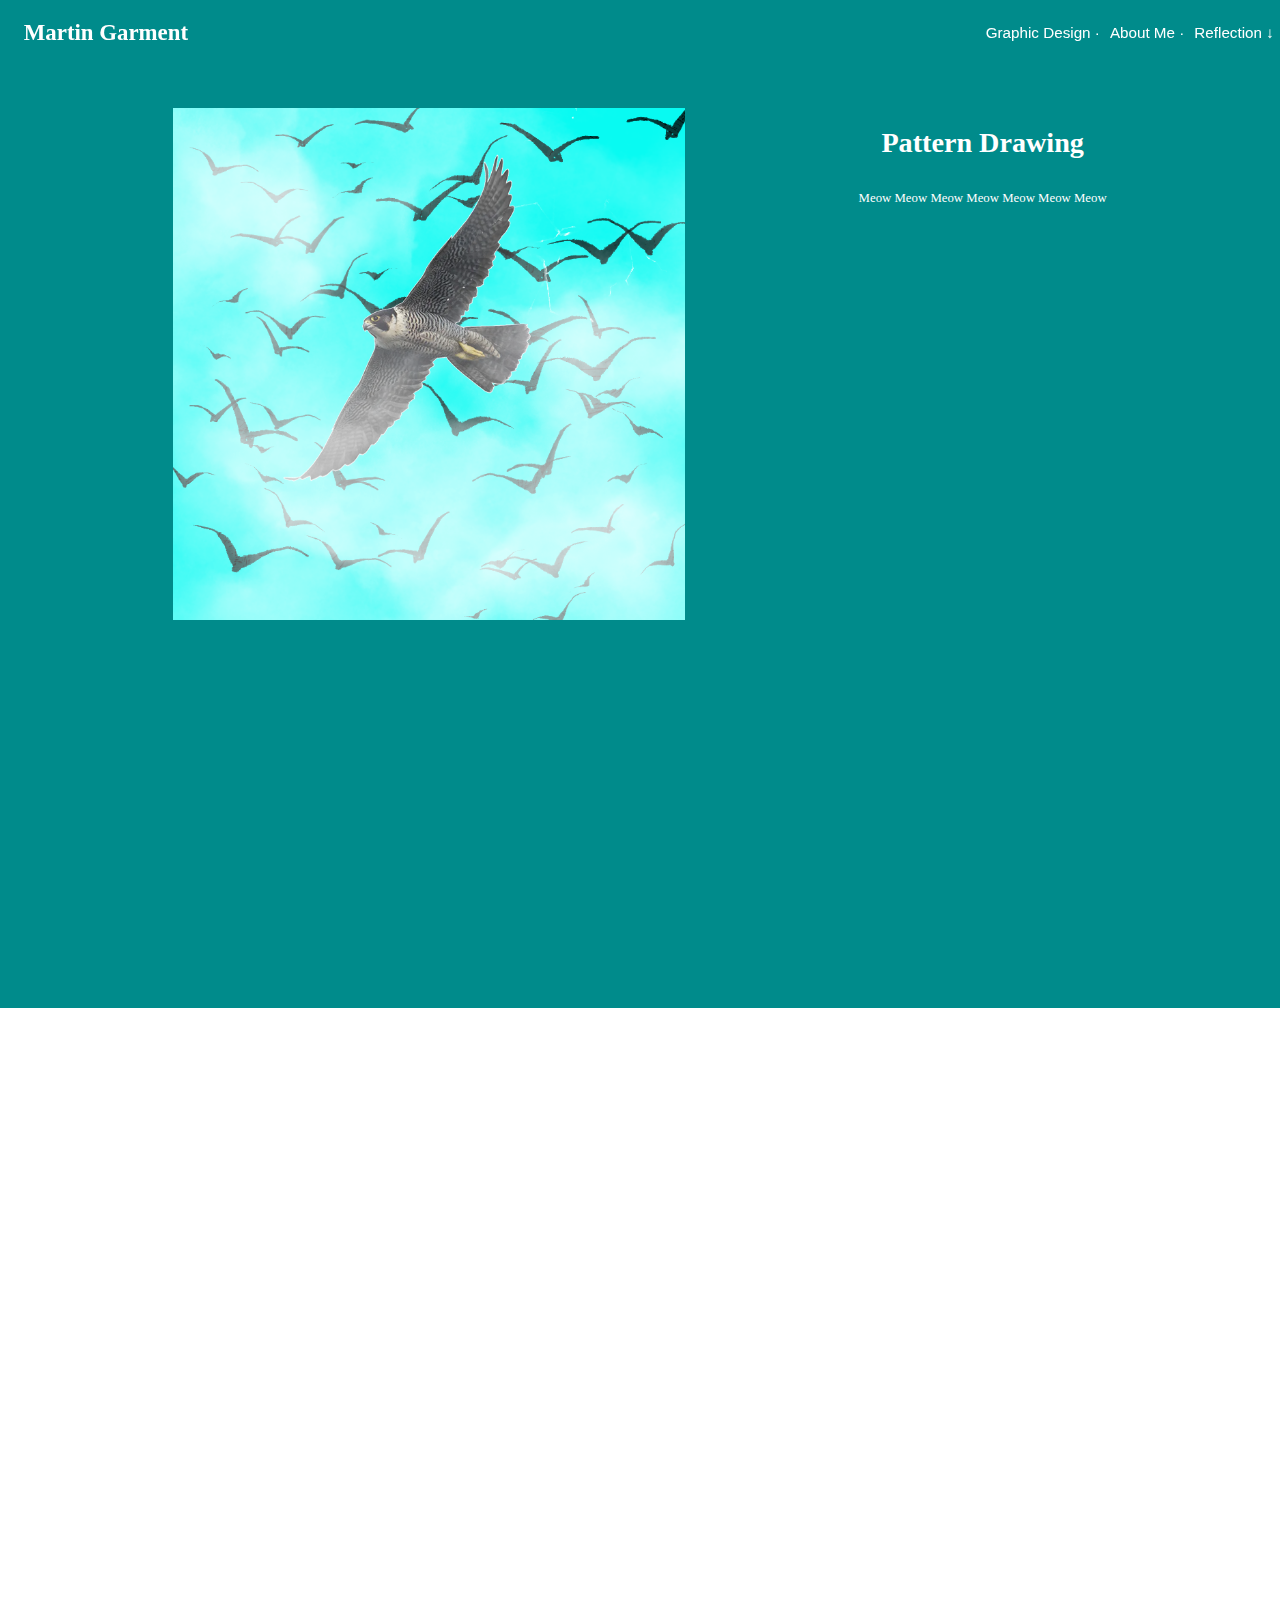
<file: index.html>
<!DOCTYPE html>
<head>
    <link rel = "stylesheet" href = "main.css">
    <script src="js.js"></script>
    <title>Graphic Design</title>
</head>
<body>
    <div id = "header">
        <h2>Martin Garment</h2>
        <div class = "secondhead">
        <p id="graphic-link" style="cursor: pointer;">Graphic Design · </p> 
        <p id="about-link" style="cursor: pointer;">About Me · </p> 
        <p id="Ref" style="cursor: pointer;">Reflection ↓</p>
    </div>

    </div>

    <div id = "page">
    <div class = "cover-card" style = "padding-top: 12vh;">
        <img src = "birdie1.png" width = "40%">
        <div class = "text">
            <h1 class = "coverheader">Pattern Drawing</h1>
            <p>Meow Meow Meow Meow Meow Meow Meow</p>
        </div>
    </div>
</div>
</body>
</html>
</file>
<file: main.css>
#header {
    display: flex;
    flex-flow: row nowrap;
    position:fixed;
    background-color: transparent;
    width: 100%;
    height: 6.4%;
    color: white;
    padding: 0.3%;
    align-items: center;
    justify-content: space-between;
    margin: 0px;
    font-family: 'Segoe UI', Tahoma, Geneva, Verdana, sans-serif;
    font-size: 1.19vw;
}
.secondhead {
    display: flex;
    flex-flow: row nowrap;
}
.secondhead p {
    margin-right: 10px;
    margin-left: 0px;
}
.coverheader {
    display: flex;
font-family: cursive;
font-size: 2.2em;
}
body {

    display: flex;
    flex-flow: column nowrap;
    margin: 0px;
    height: 222vh;
}
h2 {
    font-family: fantasy;
    margin-left: 20px;
}
.cover-card {
    display: flex;
    flex-flow: row wrap;
    background-color: darkcyan;
    align-items: flex-start;
    height: 100vh;
    justify-content: space-evenly;
    color:white;
}

.text {
    display: flex;
    flex-flow: column nowrap;
    align-items: center;
    font-size: 1vw;
}

#page {

}


.about-me-content {
    background-color: yellowgreen;
    display: flex;
    flex-flow: column nowrap;
    height: 5000px;
    justify-content: flex-start;
    align-items: center;
    padding-top: 5%;
    font-size: 1vw;
}
.graphicref {
    background-color: plum;
    display: flex;
    flex-flow: column nowrap;
    height: 5000px;
    justify-content: flex-start;
    align-items: center;
    padding-top: 5%;
    font-size: 1vw;
}
</file>
